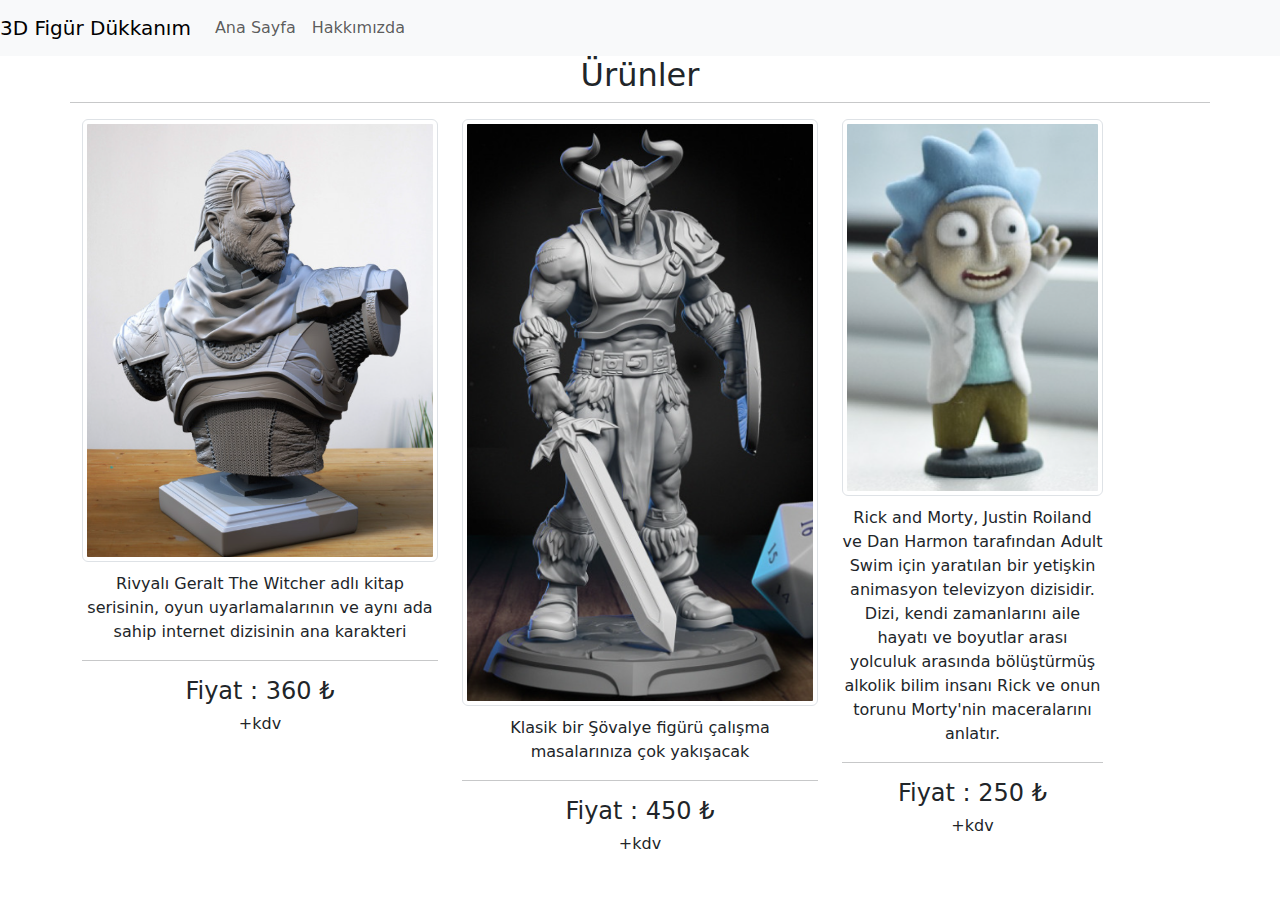
<file: teknikicerik1/products.html>
<!DOCTYPE html>
<html lang="en">
<head>
    <meta charset="UTF-8">
    <meta name="viewport" content="width=device-width, initial-scale=1.0">
    <title>3D Figür Satış Dükkanı | Ürünler</title>
    <link href="https://cdn.jsdelivr.net/npm/bootstrap@5.3.3/dist/css/bootstrap.min.css" rel="stylesheet" integrity="sha384-QWTKZyjpPEjISv5WaRU9OFeRpok6YctnYmDr5pNlyT2bRjXh0JMhjY6hW+ALEwIH" crossorigin="anonymous">
</head>
<body>
    <!-- Navigation START -->
    <nav class="navbar navbar-expand-lg navbar-light bg-light">
        <a class="navbar-brand" href="index.html">3D Figür Dükkanım</a>
        <button class="navbar-toggler" type="button" data-toggle="collapse" data-target="#navbarNav" aria-controls="navbarNav" aria-expanded="false" aria-label="Toggle navigation">
          <span class="navbar-toggler-icon"></span>
        </button>
        <div class="collapse navbar-collapse" id="navbarNav">
          <ul class="navbar-nav">
            <li class="nav-item active">
              <a class="nav-link" href="index.html">Ana Sayfa </a>
            </li>
            <li class="nav-item">
              <a class="nav-link" href="about-us.html">Hakkımızda</a>
            </li>
            
          </ul>
        </div>
      </nav>
      <!-- Navigation END -->
      <!-- Grid System START -->
      <div class="container text-center">
        <div class="row">
            <h2>Ürünler</h2>
            <hr>
          <div class="col-sm-4">
            <img class="img-thumbnail" src="img/geralt.png" alt="witcher-geralt-bust">
            <p style="margin-top: 10px;">Rivyalı Geralt The Witcher adlı kitap serisinin, oyun uyarlamalarının ve aynı ada sahip internet dizisinin ana karakteri</p>
            <hr>
            <h4>Fiyat : 360 ₺</h4>
            
            <h6>+kdv</h6>
          </div>
          <div class="col-sm-4">
            <img class="img-thumbnail" src="img/knight.png" alt="knight-holding-sword-bust">
            <p style="margin-top: 10px;" >Klasik bir Şövalye figürü çalışma masalarınıza çok yakışacak</p>
            <hr>
            <h4>Fiyat : 450 ₺</h4>
            <h6>+kdv</h6>
          </div>
          <div class="col-sm-3">
            <img class="img-thumbnail" src="img/rickandmorty.png" alt="rick-and-morty-figure">
            <p style="margin-top: 10px;">Rick and Morty, Justin Roiland ve Dan Harmon tarafından Adult Swim için yaratılan bir yetişkin animasyon televizyon dizisidir. Dizi, kendi zamanlarını aile hayatı ve boyutlar arası yolculuk arasında bölüştürmüş alkolik bilim insanı Rick ve onun torunu Morty'nin maceralarını anlatır.</p>
            <hr>
            <h4>Fiyat : 250 ₺</h4>
            <h6>+kdv</h6>
          </div>
        </div>
      </div>
      <!-- Grid System END -->




       <!-- CSS ALANI-->
    <script src="https://cdn.jsdelivr.net/npm/bootstrap@5.3.3/dist/js/bootstrap.bundle.min.js" integrity="sha384-YvpcrYf0tY3lHB60NNkmXc5s9fDVZLESaAA55NDzOxhy9GkcIdslK1eN7N6jIeHz" crossorigin="anonymous"></script>
</body>
</html>
</file>
